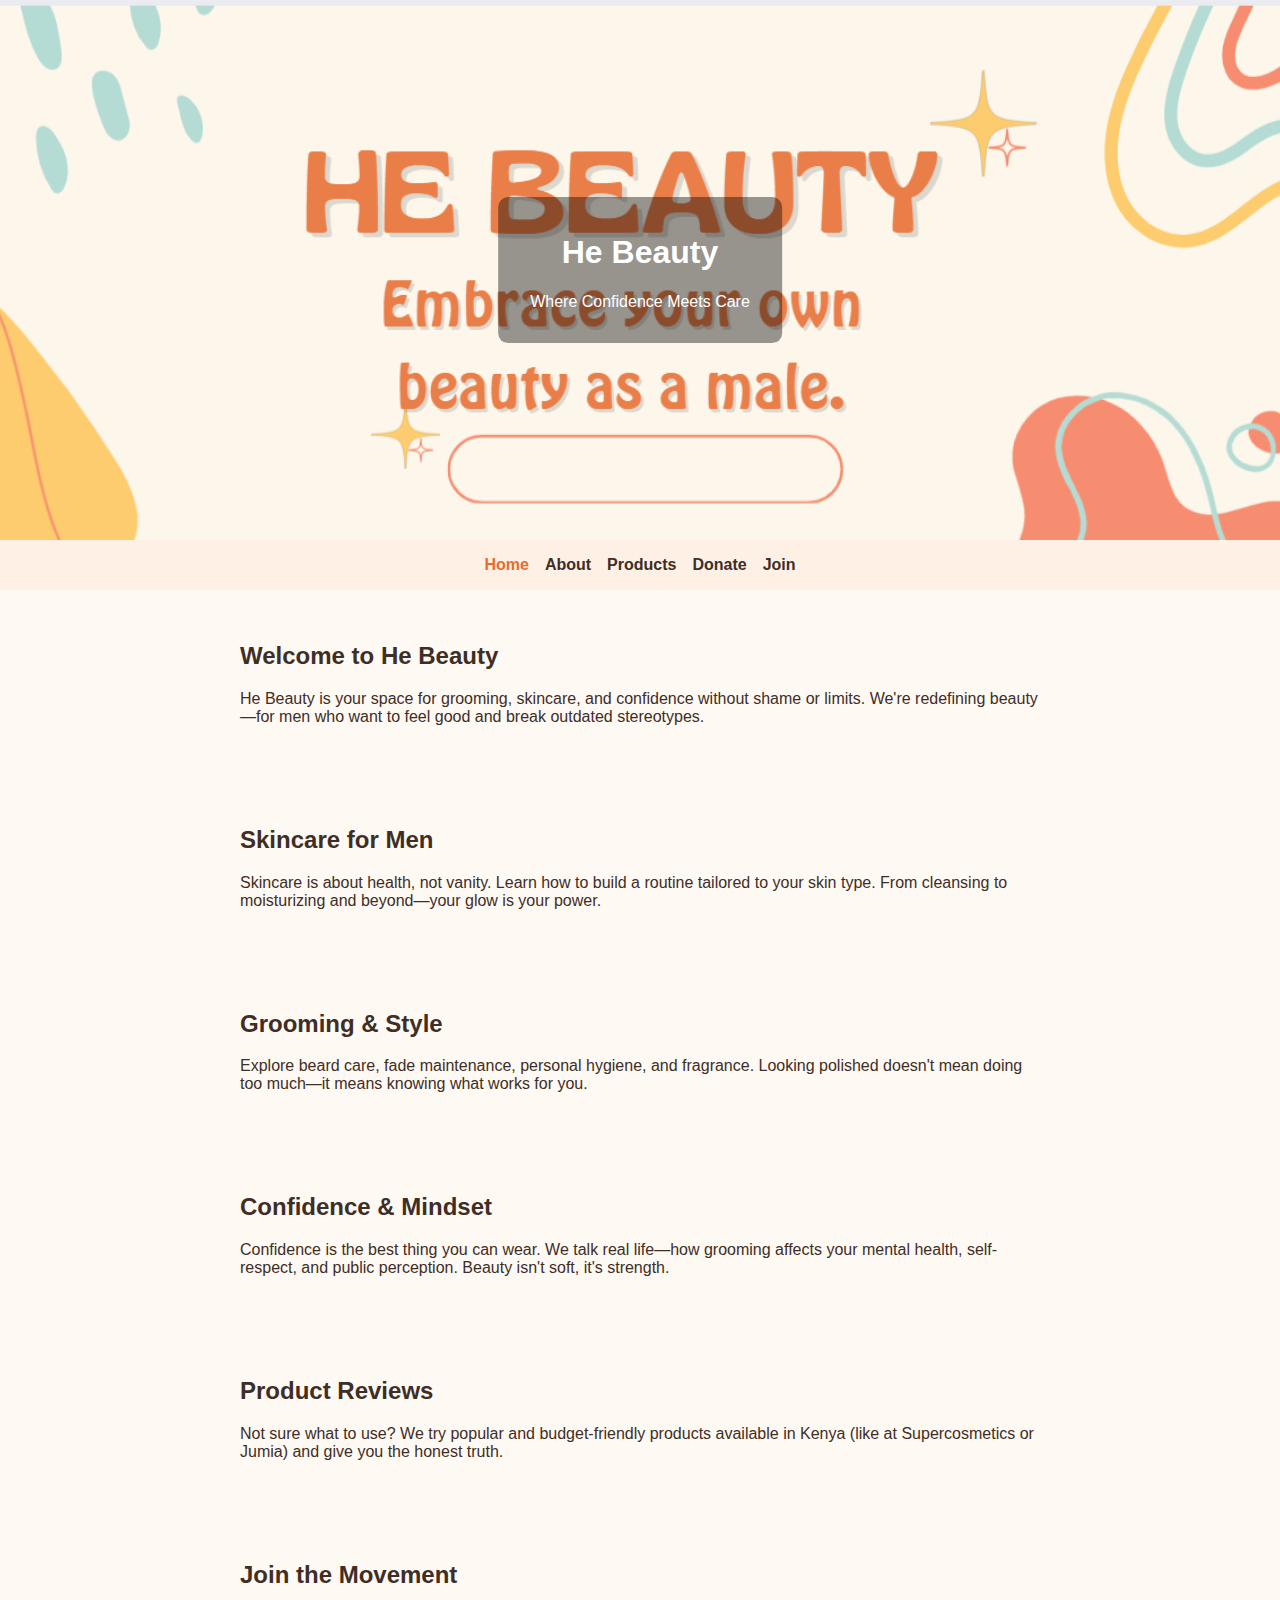
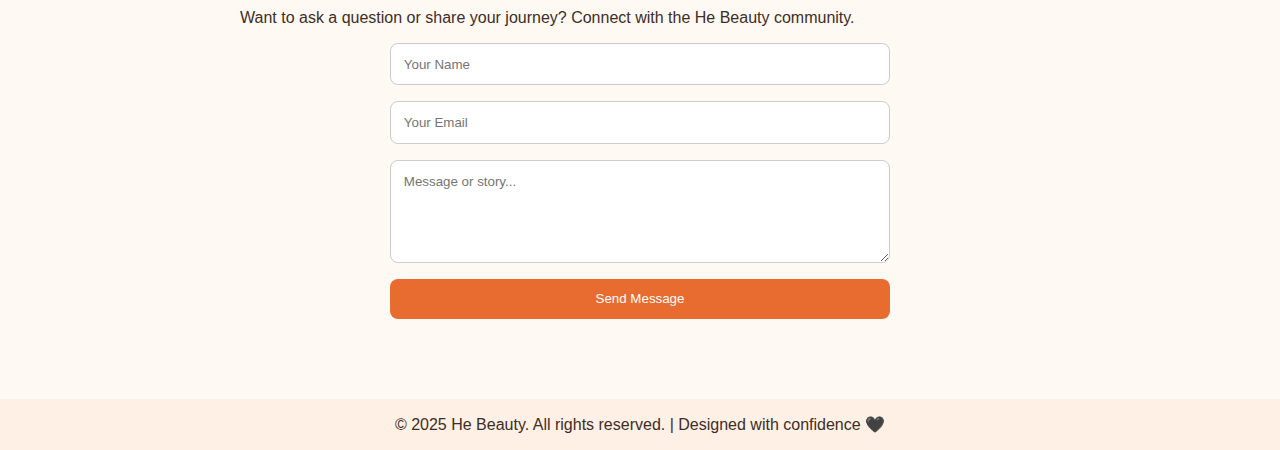
<file: index.html>
<!DOCTYPE html>
<html lang="en">
<head>
  <meta charset="UTF-8" />
  <meta name="viewport" content="width=device-width, initial-scale=1.0" />
  <title>He Beauty</title>
  <link rel="stylesheet" href="style.css" />
</head>
<body>

  <!-- Hero Section -->
  <header class="hero">
    <img src="Hebanner.png" alt="He Beauty Banner" class="hero-image" />
    <div class="hero-text">
      <h1>He Beauty</h1>
      <p>Where Confidence Meets Care</p>
    </div>
  </header>

  <!-- Navigation -->
  <nav class="nav">
    <a href="index.html" class="active">Home</a>
    <a href="about.html">About</a>
    <a href="products.html">Products</a>
    <a href="donate.html">Donate</a>
    <a href="contact.html">Join</a>
  </nav>

  <!-- Welcome Section -->
  <section id="home">
    <h2>Welcome to He Beauty</h2>
    <p>
      He Beauty is your space for grooming, skincare, and confidence without shame or limits.
      We're redefining beauty—for men who want to feel good and break outdated stereotypes.
    </p>
  </section>

  <!-- Skincare Section -->
  <section id="skincare">
    <h2>Skincare for Men</h2>
    <p>
      Skincare is about health, not vanity. Learn how to build a routine tailored to your skin type.
      From cleansing to moisturizing and beyond—your glow is your power.
    </p>
  </section>

  <!-- Grooming Section -->
  <section id="grooming">
    <h2>Grooming & Style</h2>
    <p>
      Explore beard care, fade maintenance, personal hygiene, and fragrance.
      Looking polished doesn't mean doing too much—it means knowing what works for you.
    </p>
  </section>

  <!-- Confidence Section -->
  <section id="confidence">
    <h2>Confidence & Mindset</h2>
    <p>
      Confidence is the best thing you can wear. We talk real life—how grooming affects
      your mental health, self-respect, and public perception. Beauty isn't soft, it's strength.
    </p>
  </section>

  <!-- Reviews Section -->
  <section id="reviews">
    <h2>Product Reviews</h2>
    <p>
      Not sure what to use? We try popular and budget-friendly products available in Kenya
      (like at Supercosmetics or Jumia) and give you the honest truth.
    </p>
  </section>

  <!-- Contact Section -->
  <section id="contact">
    <h2>Join the Movement</h2>
    <p>Want to ask a question or share your journey? Connect with the He Beauty community.</p>
    <form>
      <input type="text" placeholder="Your Name" required />
      <input type="email" placeholder="Your Email" required />
      <textarea rows="5" placeholder="Message or story..."></textarea>
      <input type="submit" value="Send Message" />
    </form>
  </section>

  <!-- Footer -->
  <footer>
    &copy; 2025 He Beauty. All rights reserved. | Designed with confidence 🖤
  </footer>

</body>
</html>
</file>
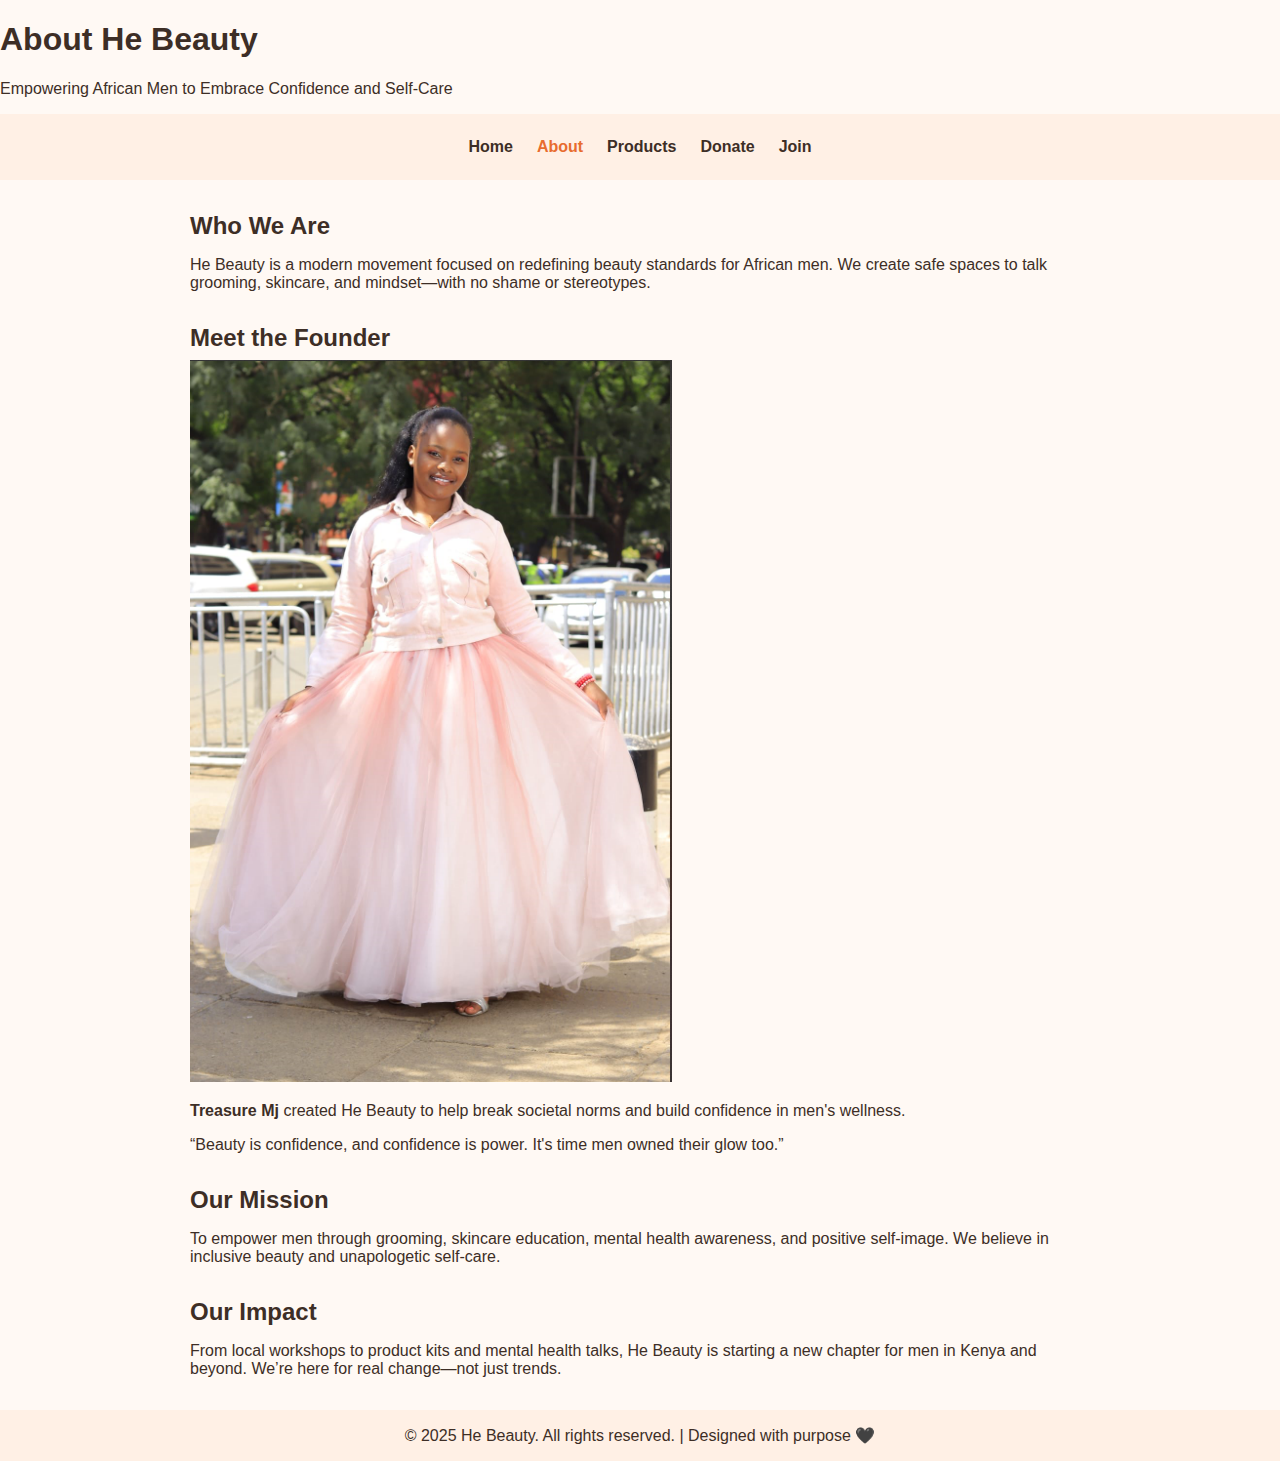
<file: about.html>
<!DOCTYPE html>
<html lang="en">
<head>
  <meta charset="UTF-8" />
  <meta name="viewport" content="width=device-width, initial-scale=1.0"/>
  <title>About - He Beauty</title>
  <link rel="stylesheet" href="about.css" />
</head>
<body>

  <!-- Header -->
  <header class="about-hero">
    <h1>About He Beauty</h1>
    <p>Empowering African Men to Embrace Confidence and Self-Care</p>
  </header>

  <!-- Navigation -->
  <nav class="nav">
    <a href="index.html">Home</a>
    <a href="about.html" class="active">About</a>
    <a href="products.html">Products</a>
    <a href="donate.html">Donate</a>
    <a href="contact.html">Join</a>
  </nav>

  <!-- Main Content -->
  <main class="about-content">
    <section class="intro">
      <h2>Who We Are</h2>
      <p>
        He Beauty is a modern movement focused on redefining beauty standards for African men.
        We create safe spaces to talk grooming, skincare, and mindset—with no shame or stereotypes.
      </p>
    </section>

    <section class="founder">
      <h2>Meet the Founder</h2>
      <div class="founder-profile">
        <img src="treasure.png"alt="Founder of He Beauty" class="founder-photo"/>
         <!-- You can add a photo later -->
        <div class="founder-text">
          <p><strong>Treasure Mj</strong> created He Beauty to help break societal norms and build confidence in men's wellness.</p>
          <p>“Beauty is confidence, and confidence is power. It's time men owned their glow too.”</p>
        </div>
      </div>
    </section>

    <section class="mission">
      <h2>Our Mission</h2>
      <p>
        To empower men through grooming, skincare education, mental health awareness,
        and positive self-image. We believe in inclusive beauty and unapologetic self-care.
      </p>
    </section>

    <section class="impact">
      <h2>Our Impact</h2>
      <p>
        From local workshops to product kits and mental health talks, He Beauty is starting
        a new chapter for men in Kenya and beyond. We’re here for real change—not just trends.
      </p>
    </section>
  </main>

  <!-- Footer -->
  <footer>
    &copy; 2025 He Beauty. All rights reserved. | Designed with purpose 🖤
  </footer>

</body>
</html>
</file>
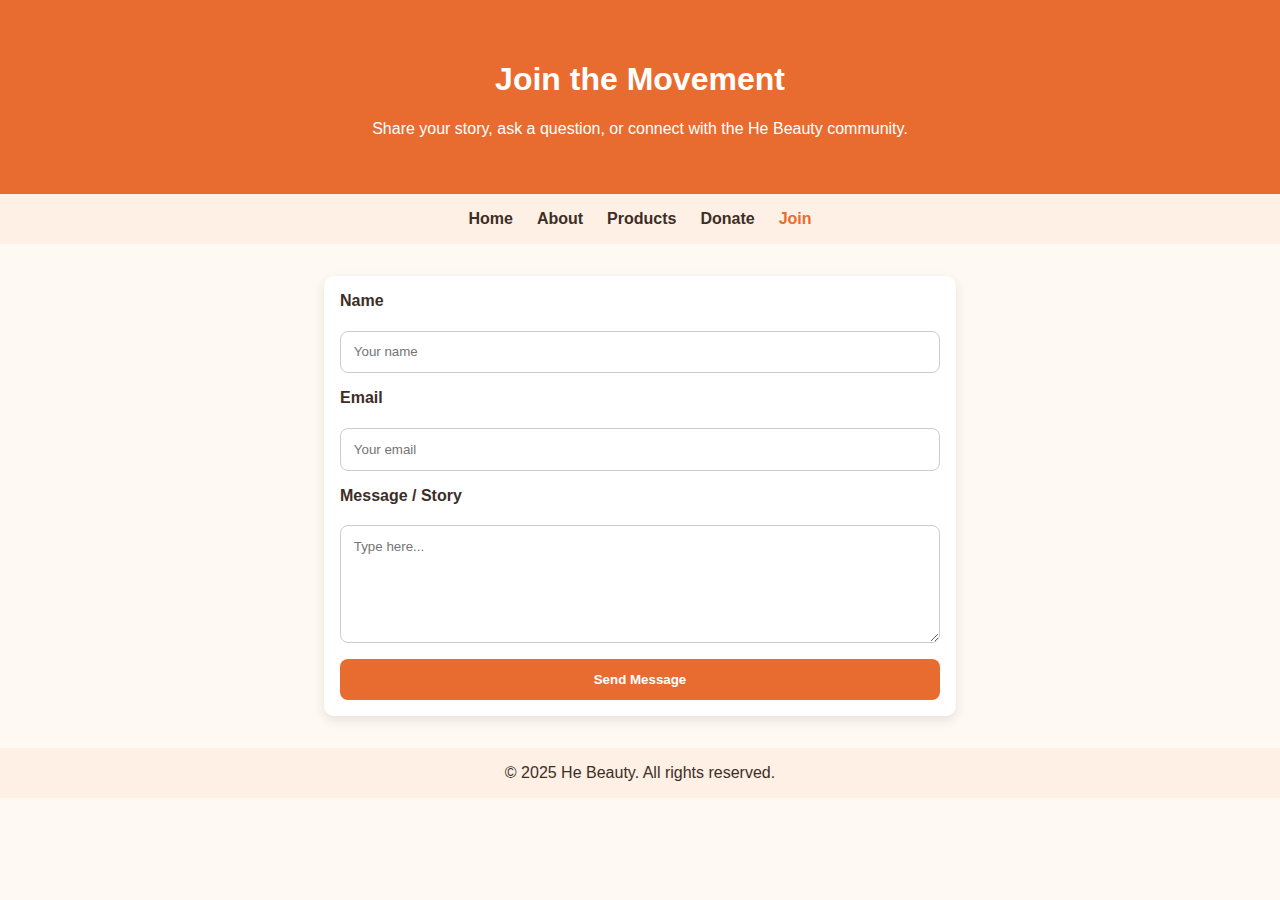
<file: contact.html>
<!DOCTYPE html>
<html lang="en">
<head>
  <meta charset="UTF-8"/>
  <meta name="viewport" content="width=device-width, initial-scale=1.0"/>
  <title>Join the Movement - He Beauty</title>
  <link rel="stylesheet" href="contact.css"/>
</head>
<body>

  <!-- Hero Section -->
  <header class="contact-hero">
    <h1>Join the Movement</h1>
    <p>Share your story, ask a question, or connect with the He Beauty community.</p>
  </header>

  <!-- Navigation -->
  <nav class="nav">
    <a href="index.html">Home</a>
    <a href="about.html">About</a>
    <a href="products.html">Products</a>
    <a href="donate.html">Donate</a>
    <a href="contact.html" class="active">Join</a>
  </nav>

  <!-- Contact Form -->
  <main class="contact-container">
    <form>
      <label for="name">Name</label>
      <input type="text" id="name" placeholder="Your name" required />

      <label for="email">Email</label>
      <input type="email" id="email" placeholder="Your email" required />

      <label for="message">Message / Story</label>
      <textarea id="message" rows="6" placeholder="Type here..." required></textarea>

      <button type="submit">Send Message</button>
    </form>
  </main>

  <!-- Footer -->
  <footer>
    &copy; 2025 He Beauty. All rights reserved.
  </footer>

</body>
</html>
</file>
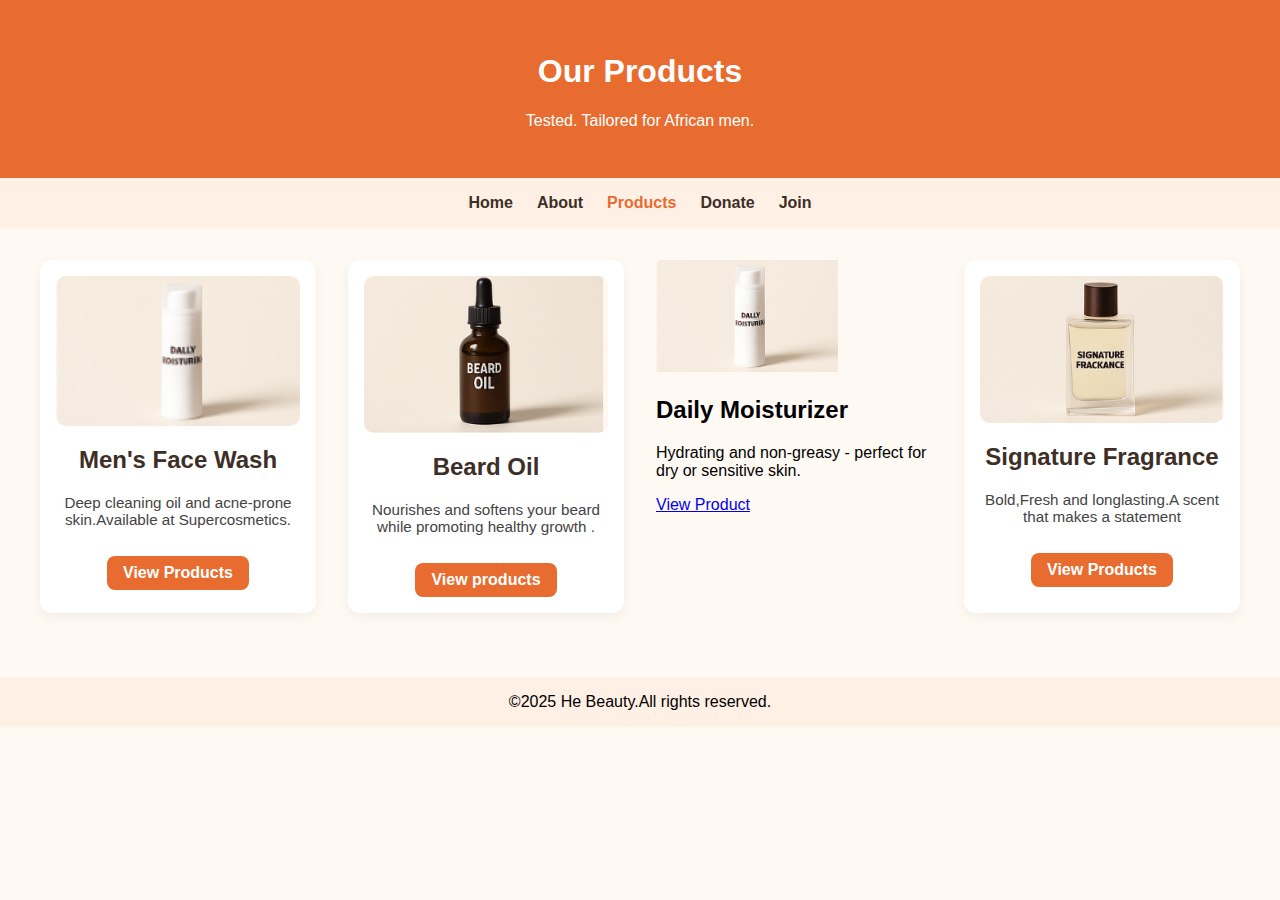
<file: product.html>
<!DOCTYPE html>
<html lang="en">
    <head>
        <meta charset="UTF-8"/>
        <meta name="viewport" content="width4=device-width,initial-scale=1.0"/>
        <title>Products - He Beauty</title>
        <link rel="stylesheet" href="product.css"/>
    </head>
    <body>
        <!--Header-->
        <header class="hero-products">
            <h1>Our Products</h1>
            <p>Tested. Tailored for African men.</p>
        </header>
        <!--Navigation-->
        <nav class="nav">
            <a href="index.html">Home</a>
            <a href="about.html">About</a>
            <a href="products.html" class="active">Products</a>
            <a href="donate.html">Donate</a>
            <a href="contact.html">Join</a>
        </nav>
        <!--Products Grip-->
        <main class="product-grid">
            <div class="product-card">
                <img src="moisturizer.png" alt="Men's Face wash">
                <h2>Men's Face Wash</h2>
                <p>Deep cleaning oil and acne-prone skin.Available at Supercosmetics.</p>
                <a href="#">View Products</a>
            </div>
            <div class="product-card">
                <img src="beardoil.png" alt="Beard Oil">
                <h2>Beard Oil</h2>
                <p>Nourishes and softens your beard while promoting healthy growth .</p>
                <a href="#">View products</a>
            </div>
            <div class="products-card">
                <img src="moisturizer.png" alt="Dily Moisturizer">
                <h2>Daily Moisturizer</h2>
                <p>Hydrating and non-greasy - perfect for dry or sensitive skin.</p>
                <a href="#">View Product</a>
            </div>
            <div class="product-card">
                <img src="fragrance.png" alt="Signature Fragrance">
                <h2>Signature Fragrance</h2>
                <p>Bold,Fresh and longlasting.A scent that makes a statement</p>
                <a href="#">View Products</a>
            </div>
        </main>
        <!--Footer-->
        <footer>
            &copy;2025 He Beauty.All rights reserved.
        </footer>
    </body>
</html>
</file>
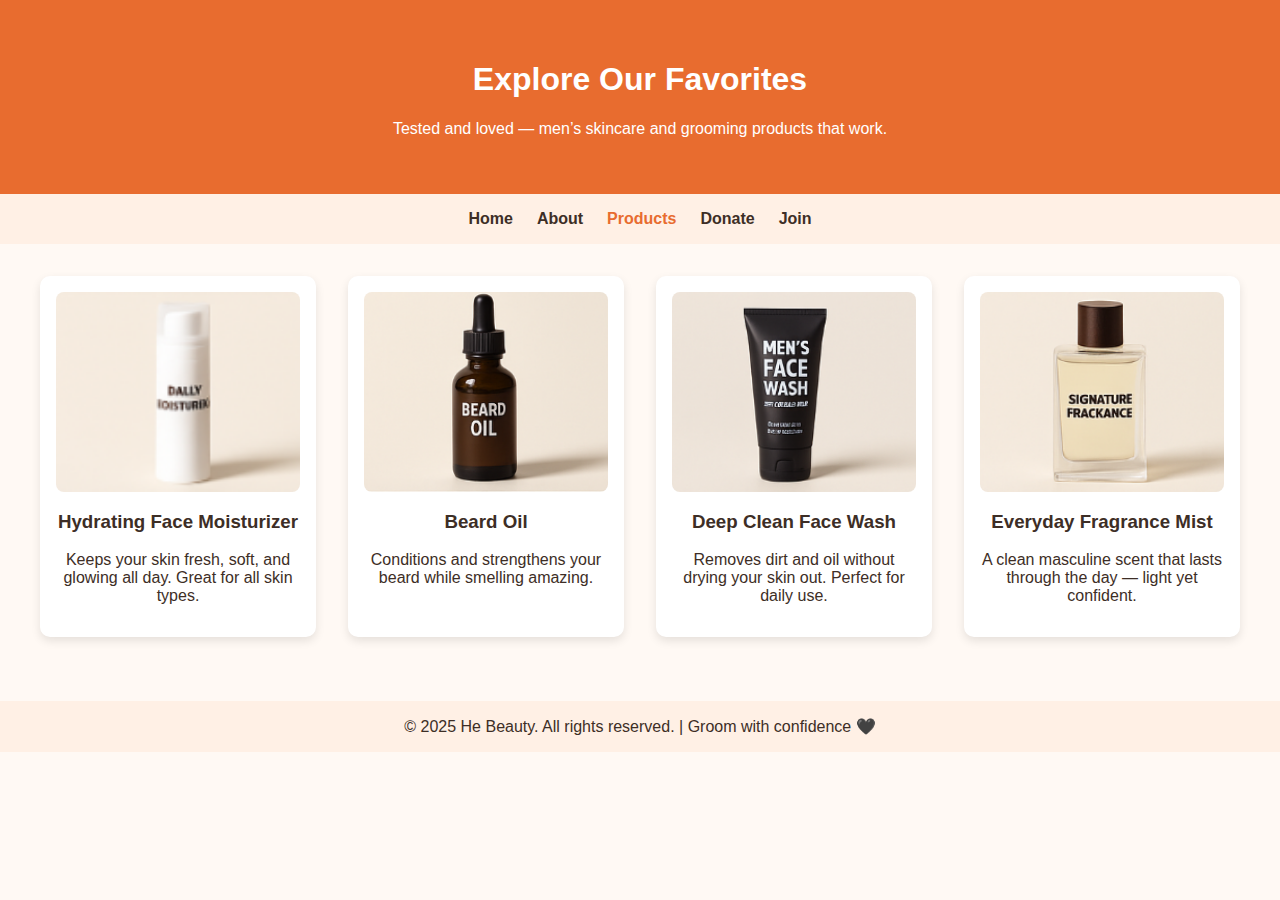
<file: products.html>
<!DOCTYPE html>
<html lang="en">
<head>
  <meta charset="UTF-8"/>
  <meta name="viewport" content="width=device-width, initial-scale=1.0"/>
  <title>Products - He Beauty</title>
  <link rel="stylesheet" href="products.css"/>
</head>
<body>

  <!-- Header -->
  <header class="products-hero">
    <h1>Explore Our Favorites</h1>
    <p>Tested and loved — men’s skincare and grooming products that work.</p>
  </header>

  <!-- Navigation -->
  <nav class="nav">
    <a href="index.html">Home</a>
    <a href="about.html">About</a>
    <a href="products.html" class="active">Products</a>
    <a href="donate.html">Donate</a>
    <a href="contact.html">Join</a>
  </nav>

  <!-- Product Grid -->
  <main class="products-grid">
    <div class="product-card">
      <div class="product-img moisturizer"></div>
      <h3>Hydrating Face Moisturizer</h3>
      <p>Keeps your skin fresh, soft, and glowing all day. Great for all skin types.</p>
    </div>
    
    <div class="product-card">
      <div class="product-img beard"></div>
      <h3>Beard Oil</h3>
      <p>Conditions and strengthens your beard while smelling amazing.</p>
    </div>

    <div class="product-card">
      <div class="product-img cleanser"></div>
      <h3>Deep Clean Face Wash</h3>
      <p>Removes dirt and oil without drying your skin out. Perfect for daily use.</p>
    </div>

    <div class="product-card">
      <div class="product-img fragrance"></div>
      <h3>Everyday Fragrance Mist</h3>
      <p>A clean masculine scent that lasts through the day — light yet confident.</p>
    </div>
  </main>

  <!-- Footer -->
  <footer>
    &copy; 2025 He Beauty. All rights reserved. | Groom with confidence 🖤
  </footer>

</body>
</html>
</file>
<file: style.css>
/* General Page Styles */
body {
  font-family: 'Segoe UI', sans-serif;
  background-color: #fff9f4;
  color: #3d2e26;
  margin: 0;
  padding: 0;
}

/* Hero Section with Image */
.hero {
  position: relative;
  width: 100%;
  height: 60vh;
  overflow: hidden;
}

.hero-image {
  width: 100%;
  height: 100%;
  object-fit: cover;
  display: block;
}

.hero-text {
  position: absolute;
  top: 50%;
  left: 50%;
  transform: translate(-50%, -50%);
  text-align: center;
  color: white;
  background: rgba(0, 0, 0, 0.4);
  padding: 1rem 2rem;
  border-radius: 10px;
}

/* Navigation Bar */
.nav {
  display: flex;
  justify-content: center;
  flex-wrap: wrap;
  gap: 1rem;
  padding: 1rem;
  background-color: #fff0e5;
}

.nav a {
  text-decoration: none;
  color: #3d2e26;
  font-weight: bold;
}

.nav a:hover,
.nav a.active {
  color: #e86c2f;
}

/* Page Sections */
section {
  padding: 2rem;
  max-width: 800px;
  margin: auto;
}

/* Contact Form */
form {
  display: flex;
  flex-direction: column;
  gap: 1rem;
  max-width: 500px;
  margin: 1rem auto;
}

input,
textarea {
  padding: 0.8rem;
  border-radius: 8px;
  border: 1px solid #ccc;
  font-family: inherit;
}

input[type="submit"] {
  background-color: #e86c2f;
  color: white;
  border: none;
  cursor: pointer;
}

/* Footer */
footer {
  text-align: center;
  padding: 1rem;
  background-color: #fff0e5;
  margin-top: 2rem;
}
</file>
<file: about.css>
body{
    font-family: 'Segoe UI',sans-serif;
    background-color: #fff9f4;
    color: #3d2e26;
    margin: 0;
    padding: 0;
}
.hero-about{
    background-color: #e86c2f;
    color: white;
    text-align: center;
    padding: 2rem;
}
.nav{
    display: flex;
    justify-content: center;
    flex-wrap: wrap;
    gap: 1.5rem;
    padding: 1.5rem;
    background-color: #fff0e5;
}
.nav a{
    text-decoration: none;
    color: #3d2e26;
    font-weight: bold;
}
.nav a.active,.nav a:hover{
    color: #e86c2f;
}
main{
    max-width: 900px;
    margin: 2rem auto;
    padding: 0 1rem;
}
section{
    margin-top: 2rem;
}
h2{
    color: 33d2e26;
    margin-bottom: 0.5rem;
}
ul{
    padding-left: 1.5rem;
}
.team-image{
    width: 100%;
    max-width: 450px;
    height: auto;
    display: block;
    margin: 1rem auto;
    border-radius: 20px;
    box-shadow: 0 4px 12px rgba(0,0,0,0.1);
    object-fit: cover;
}
footer{
    text-align: center;
    padding: 1rem;
    background-color: #fff0e5;
    margin-top: 2rem;
}
</file>
<file: contact.css>
body {
  font-family: 'Segoe UI', sans-serif;
  background-color: #fff9f4;
  color: #3d2e26;
  margin: 0;
  padding: 0;
}

.contact-hero {
  background-color: #e86c2f;
  color: white;
  text-align: center;
  padding: 2.5rem;
}

.nav {
  display: flex;
  justify-content: center;
  gap: 1.5rem;
  padding: 1rem;
  background-color: #fff0e5;
}

.nav a {
  text-decoration: none;
  color: #3d2e26;
  font-weight: bold;
}

.nav a.active,
.nav a:hover {
  color: #e86c2f;
}

.contact-container {
  max-width: 600px;
  margin: 2rem auto;
  padding: 1rem;
  background-color: white;
  border-radius: 10px;
  box-shadow: 0 4px 12px rgba(0,0,0,0.1);
}

form {
  display: flex;
  flex-direction: column;
  gap: 1rem;
}

label {
  font-weight: bold;
  margin-bottom: 0.3rem;
}

input,
textarea {
  padding: 0.8rem;
  border-radius: 8px;
  border: 1px solid #ccc;
  font-family: inherit;
}

button {
  background-color: #e86c2f;
  color: white;
  border: none;
  padding: 0.8rem 1.5rem;
  border-radius: 8px;
  cursor: pointer;
  font-weight: bold;
}

button:hover {
  background-color: #cc4f1d;
}

footer {
  text-align: center;
  padding: 1rem;
  background-color: #fff0e5;
  margin-top: 2rem;
}
</file>
<file: product.css>
body{
    font-family: 'Segoe UI',sans-serif;
    background-color: #fff9f4;
    color: 33d2e26;
    margin: 0;
    padding: 0;
}
.hero-products{
    background-color: #e86c2f;
    color: white;
    text-align: center;
    padding: 2rem;
    text-align: center;
    padding: 2rem;
}
.nav {
    display: flex;
    justify-content: center;
    gap: 1.5rem;
    padding: 1rem;
    background-color: #fff0e5;
}
.nav a{
    text-decoration: none;
    color: #3d2e26;
    font-weight: bold;
}
.nav a.active,.nav a:hover{
    color: #e86c2f;
}
.product-grid{
    display: grid;
    grid-template-columns: repeat(auto-fit,minmax(250px,1fr));
    gap: 2rem;
    padding: 2rem;
    max-width: 1200px;
    margin: auto;
}
.product-card{
    background-color: white;
    border-radius: 12px;
    box-shadow: 0 4px 12px rgba(0,0,0,0.05);
    padding: 1rem;
    text-align: center;
    transition: transform 0.3s ease;
}
.product-card:hover{
    transform: translateY(-5px);
}
.product-card img{
    width: 100%;
    max-height:200px;
    object-fit: cover; 
    border-radius: 10px;
}
.product-card h2{
    margin-top: 1rem;
    color: #3d2e26;
}
.product-card p{
    font-size: 0.95rem;
    color: #444;
}
.product-card a{
    display: inline-block;
    margin-top: 0.8rem;
    color: white;
    background-color: #e86c2f;
    padding: 0.5rem 1rem;
    border-radius: 8px;
    text-decoration: none;
    font-weight: bold;
}
footer{
    text-align: center;
    padding: 1rem;
    background-color: #fff0e5;
    margin-top: 2rem;
}
</file>
<file: products.css>
body {
  font-family: 'Segoe UI', sans-serif;
  background-color: #fff9f4;
  color: #3d2e26;
  margin: 0;
  padding: 0;
}

.products-hero {
  background-color: #e86c2f;
  color: white;
  text-align: center;
  padding: 2.5rem;
}

.nav {
  display: flex;
  justify-content: center;
  gap: 1.5rem;
  padding: 1rem;
  background-color: #fff0e5;
}

.nav a {
  text-decoration: none;
  color: #3d2e26;
  font-weight: bold;
}

.nav a.active,
.nav a:hover {
  color: #e86c2f;
}

.products-grid {
  display: grid;
  grid-template-columns: repeat(auto-fit, minmax(260px, 1fr));
  gap: 2rem;
  padding: 2rem;
  max-width: 1200px;
  margin: auto;
}

.product-card {
  background-color: white;
  border-radius: 10px;
  padding: 1rem;
  box-shadow: 0 4px 10px rgba(0,0,0,0.1);
  text-align: center;
}

.product-img {
  width: 100%;
  height: 200px;
  background-color: #ddd;
  border-radius: 8px;
  margin-bottom: 1rem;
  background-size: cover;
  background-position: center;
}

/* Real product image links */
.moisturizer {
  background-image: url('moisturizer.png');
}

.beard {
  background-image: url('beardoil.png');
}
.cleanser {
  background-image: url('facewash.png');
}
.fragrance {
  background-image:url('fragrance.png');
}

footer {
  text-align: center;
  padding: 1rem;
  background-color: #fff0e5;
  margin-top: 2rem;
}
</file>
